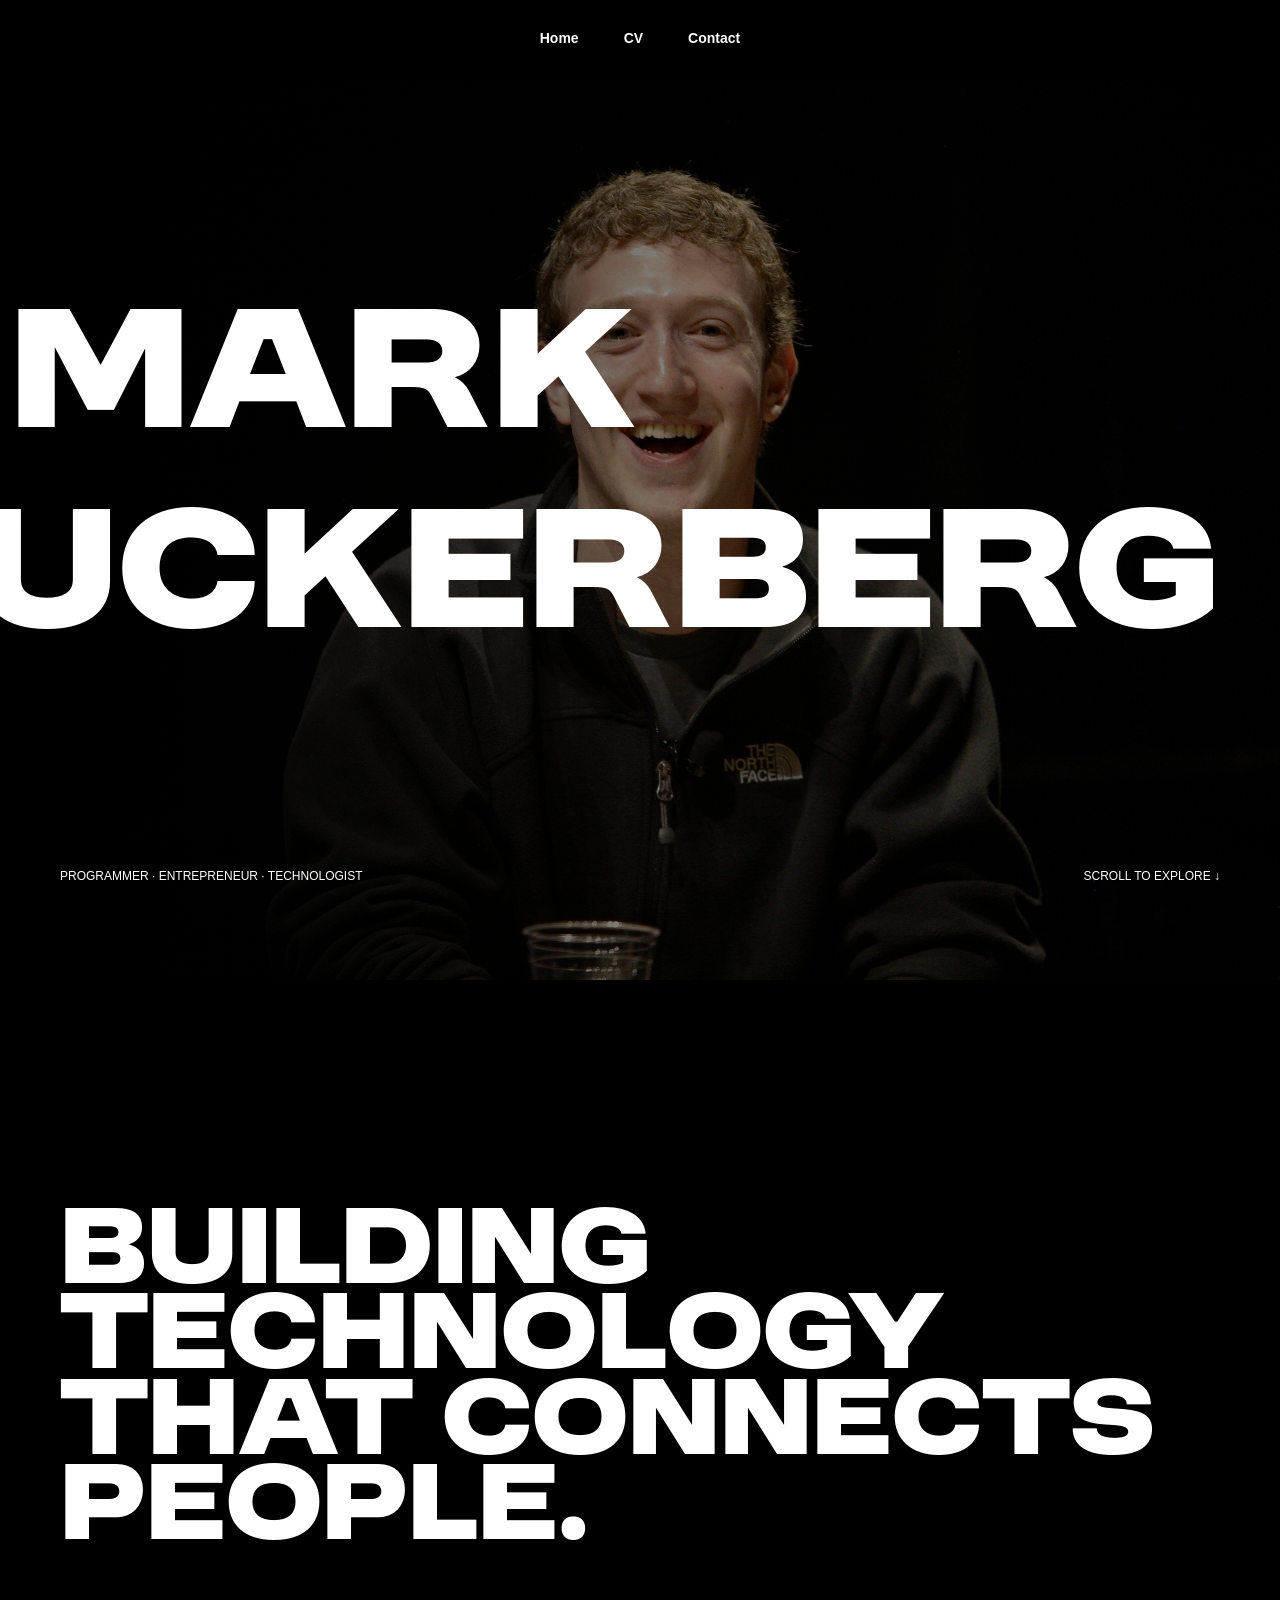
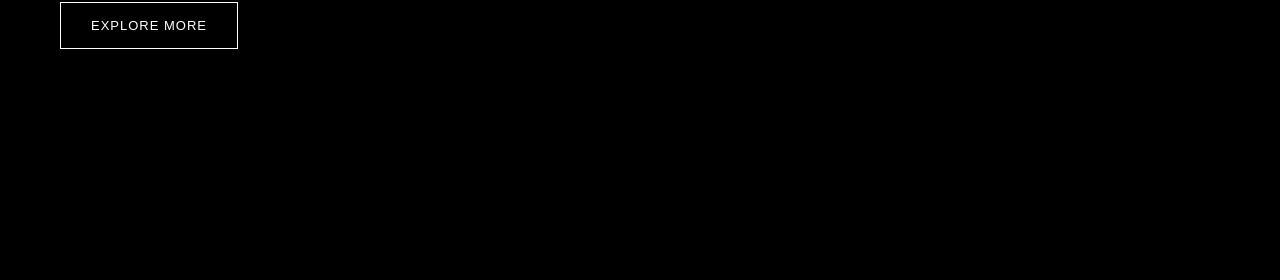
<file: index.html>
<!DOCTYPE html>
<html lang="en">

<head>
    <meta charset="UTF-8">
    <meta name="viewport" content="width=device-width, initial-scale=1.0">

    <title>Mark Zuckerberg</title>

    <link rel="stylesheet" href="style.css">

    <style>
        @font-face {
            font-family: "Moderniz";
            src: url("./font/Moderniz.otf");
        }
    </style>
</head>

<body>

    <!-- NAVBAR -->
    <header>
        <nav>
            <ul id="nav">

                <li>
                    <a href="index.html#home">Home</a>
                </li>

                <li>
                    <a href="cv.html">CV</a>
                </li>

                <li>
                    <a href="cv.html#contact">Contact</a>
                </li>

            </ul>
        </nav>
    </header>


    <main>

        <!-- HOME -->
        <section id="home">

            <div class="hero-title">

                <span class="mark">
                    MARK
                </span>

                <span class="zuckerberg">
                    ZUCKERBERG
                </span>

            </div>


            <div class="hero-bottom">

                <p>
                    Programmer · Entrepreneur · Technologist
                </p>

                <span>
                    SCROLL TO EXPLORE ↓
                </span>

            </div>

        </section>


        <!-- INTRO -->
        <section class="intro">

            <div class="intro-content">

                <h2>
                    Building technology
                    that connects people.
                </h2>

                <a href="cv.html" class="explore-button">
                    Explore More
                </a>

            </div>

        </section>

    </main>

</body>

</html>
</file>
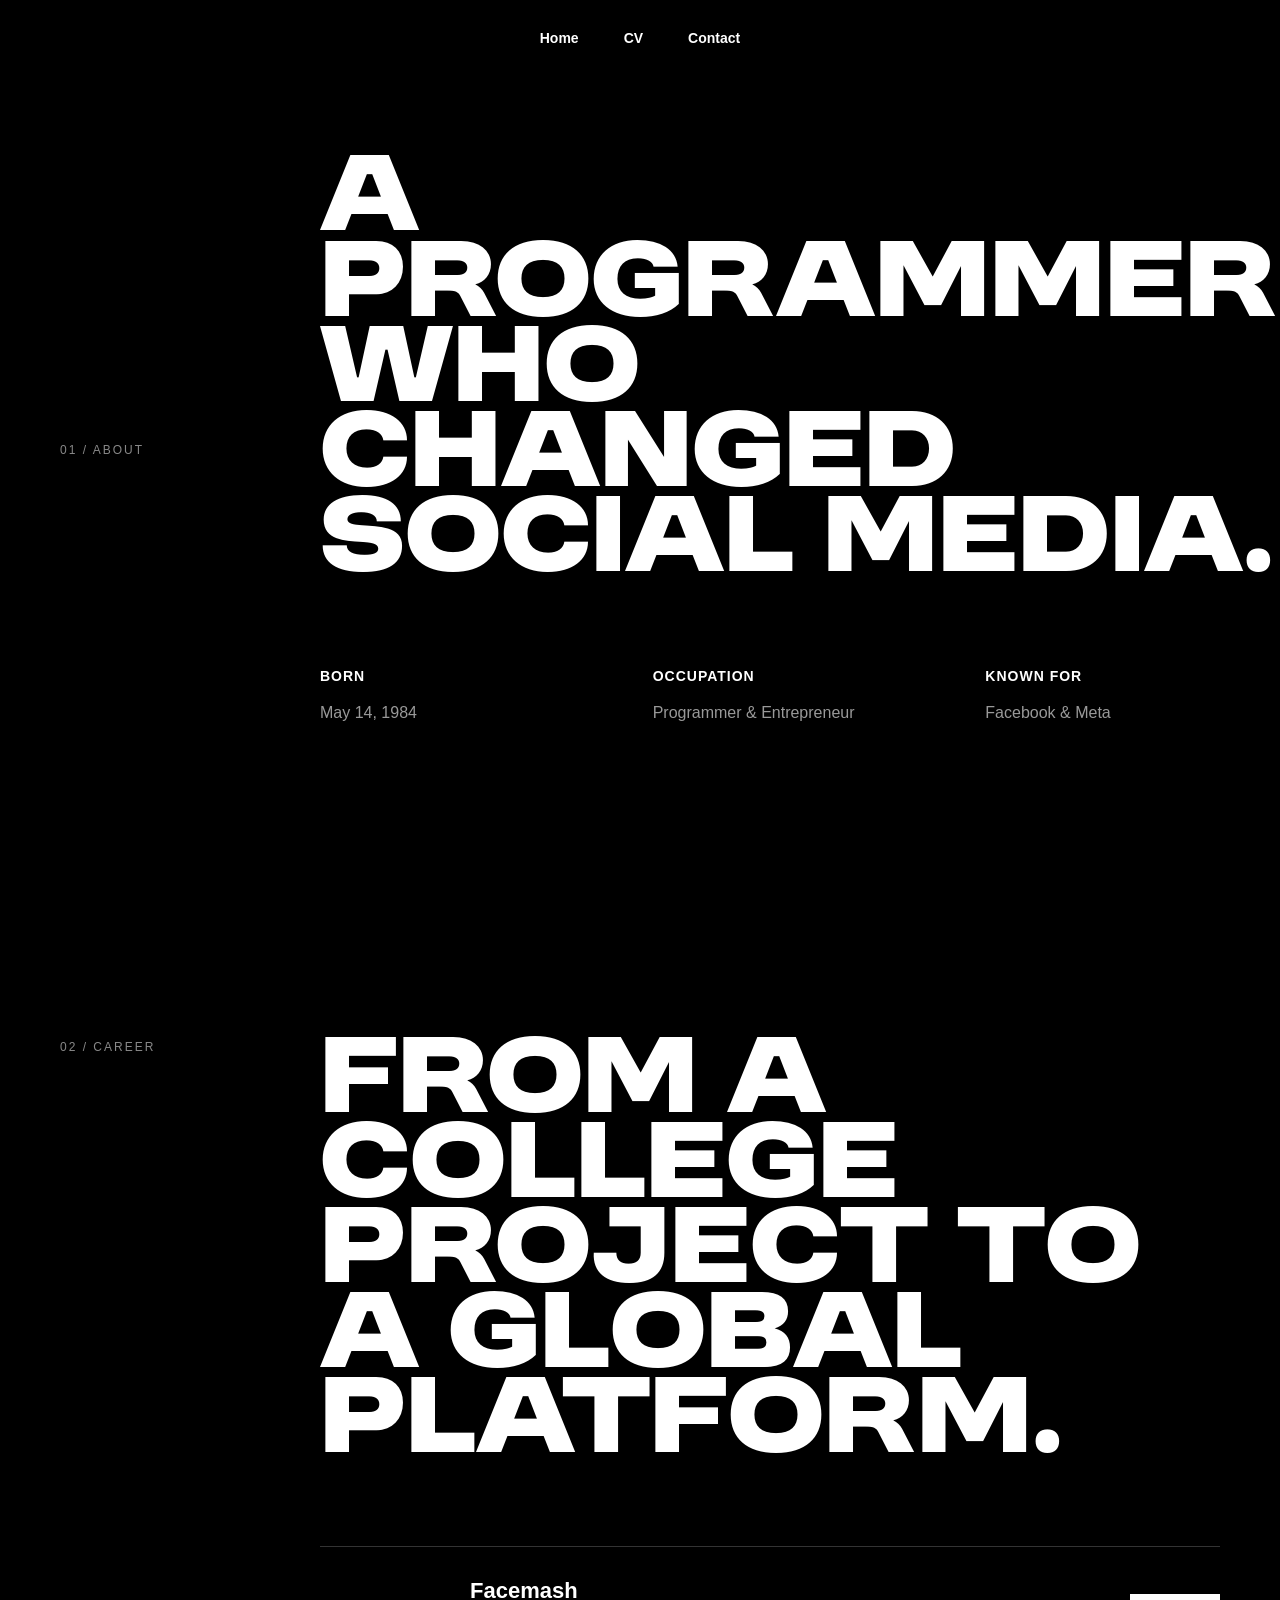
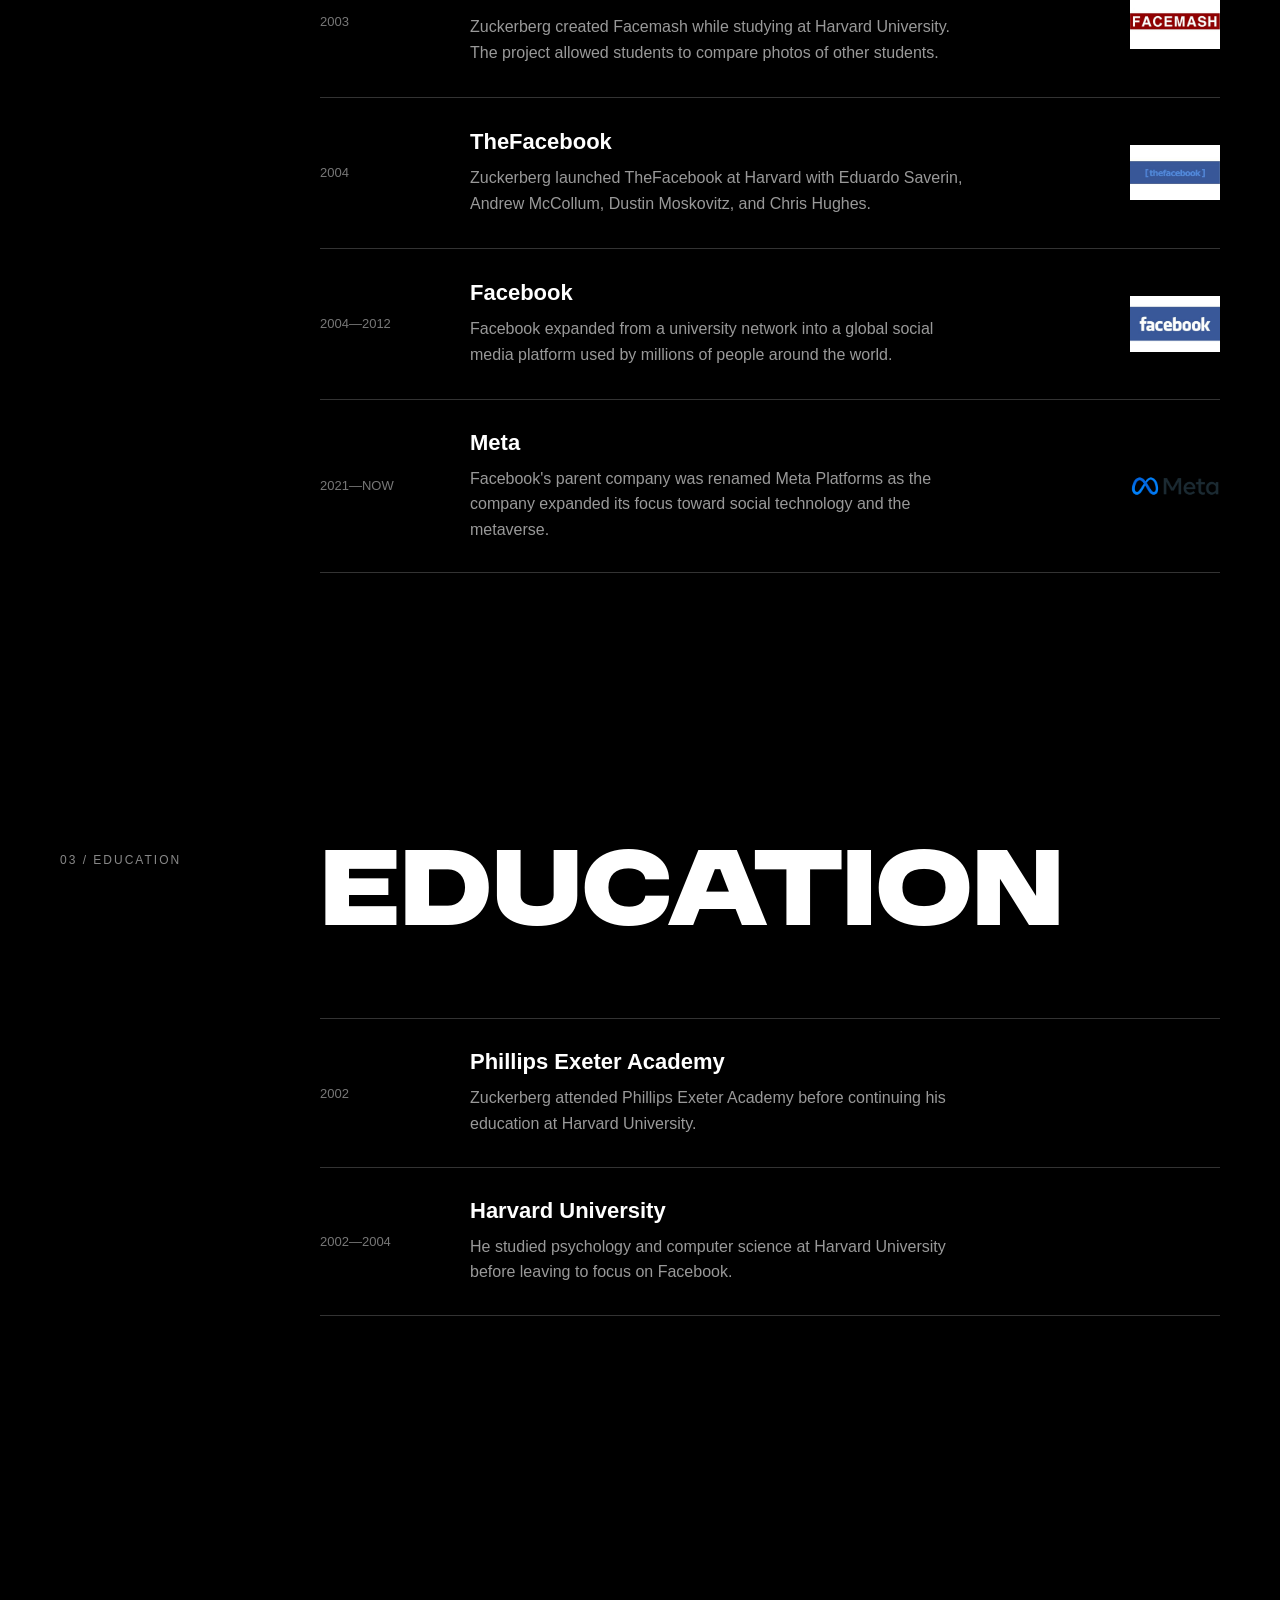
<file: cv.html>
<!DOCTYPE html>
<html lang="en">

<head>
    <meta charset="UTF-8">
    <meta name="viewport" content="width=device-width, initial-scale=1.0">

    <title>Mark Zuckerberg | CV</title>

    <link rel="stylesheet" href="style.css">

    <style>
        @font-face {
            font-family: "Moderniz";
            src: url("./font/Moderniz.otf");
        }
    </style>
</head>

<body>
    <!-- NAVBAR -->
    <header>
        <nav>
            <ul id="nav">
                <li>
                    <a href="index.html#home">Home</a>
                </li>
                <li>
                    <a href="cv.html">CV</a>
                </li>
                <li>
                    <a href="#contact">Contact</a>
                </li>
            </ul>
        </nav>
    </header>

    <main>
        <!-- ABOUT -->
        <section id="about">
            <div class="section-number">
                01 / ABOUT
            </div>
            <div class="about-content">
                <h2>
                    A programmer
                    <span class="blue-txt">who changed social media.</span>
                </h2>
                <div class="about-grid">
                    <div>
                        <h3>
                            Born
                        </h3>
                        <p>
                            May 14, 1984
                        </p>
                    </div>
                    <div>
                        <h3>
                            Occupation
                        </h3>
                        <p>
                            Programmer & Entrepreneur
                        </p>
                    </div>
                    <div>
                        <h3>
                            Known For
                        </h3>
                        <p>
                            Facebook & Meta
                        </p>
                    </div>
                </div>
            </div>
        </section>
        <!-- CAREER -->
        <section id="career">
            <div class="section-number">
                02 / CAREER
            </div>
            <div class="career-content">
                <h2>
                    From a college project
                    <span class="blue-txt">to a global platform.</span>
                </h2>
                <!-- FACEMASH -->
                <div class="timeline-item">
                    <span class="year">
                        2003
                    </span>
                    <div class="career-text">
                        <h3>
                            Facemash
                        </h3>
                        <p>
                            Zuckerberg created Facemash while studying
                            at Harvard University. The project allowed
                            students to compare photos of other students.
                        </p>
                    </div>
                    <div class="timeline-images">
                        <img src="./images/facemash.jpg"alt="Facemash">
                    </div>
                </div>
                <!-- THEFACEBOOK -->
                <div class="timeline-item">
                    <span class="year">
                        2004
                    </span>
                    <div class="career-text">
                        <h3>
                            TheFacebook
                        </h3>
                        <p>
                            Zuckerberg launched TheFacebook at Harvard
                            with Eduardo Saverin, Andrew McCollum,
                            Dustin Moskovitz, and Chris Hughes.
                        </p>
                    </div>
                    <div class="timeline-images">
                        <img src="./images/thefacebook.jpg"alt="TheFacebook">
                    </div>
                </div>
                <!-- FACEBOOK -->
                <div class="timeline-item">

                    <span class="year">
                        2004—2012
                    </span>
                    <div class="career-text">
                        <h3>
                            Facebook
                        </h3>
                        <p>
                            Facebook expanded from a university network
                            into a global social media platform used
                            by millions of people around the world.
                        </p>
                    </div>
                    <div class="timeline-images">
                        <img src="./images/facebook.jpg"alt="Facebook">
                    </div>
                </div>
                <!-- META -->
                <div class="timeline-item">
                    <span class="year">
                        2021—NOW
                    </span>
                    <div class="career-text">
                        <h3>
                            Meta
                        </h3>
                        <p>
                            Facebook's parent company was renamed Meta
                            Platforms as the company expanded its focus
                            toward social technology and the metaverse.
                        </p>
                    </div>
                    <div class="timeline-images">
                        <img src="./images/meta.png"alt="Meta">
                    </div>
                </div>
            </div>
        </section>

        <!-- EDUCATION -->
        <section id="education">
            <div class="section-number">
                03 / EDUCATION
            </div>

            <div class="education-content">
                <h2>
                    Education
                </h2>

                <!-- PHILLIPS EXETER ACADEMY -->
                <div class="timeline-item">
                    <span class="year">
                        2002
                    </span>

                    <div class="career-text">
                        <h3>
                            Phillips Exeter Academy
                        </h3>

                        <p>
                            Zuckerberg attended Phillips Exeter Academy
                            before continuing his education at Harvard University.
                        </p>
                    </div>
                </div>

                <!-- HARVARD UNIVERSITY -->
                <div class="timeline-item">
                    <span class="year">
                        2002—2004
                    </span>

                    <div class="career-text">
                        <h3>
                            Harvard University
                        </h3>

                        <p>
                            He studied psychology and computer science at Harvard
                            University before leaving to focus on Facebook.
                        </p>
                    </div>
                </div>

            </div>
        </section>
    </main>
</body>
</html>
</file>
<file: style.css>
/* =========================
   FONT
========================= */

@font-face {
    font-family: "Moderniz";
    src: url("./font/Moderniz.otf");
}


/* =========================
   RESET
========================= */

* {
    box-sizing: border-box;
}

html {
    scroll-behavior: smooth;
}

body {
    margin: 0;
    padding: 0;

    background-color: black;
    color: white;

    font-family: Arial, sans-serif;
}


/* =========================
   NAVBAR
========================= */

nav {
    height: 80px;

    display: flex;
    align-items: center;
    justify-content: center;

    background-color: rgba(0, 0, 0, 0.3);

    backdrop-filter: blur(8px);

    position: fixed;

    top: 0;
    left: 0;

    width: 100%;

    z-index: 1000;
}

#nav {
    display: flex;

    justify-content: center;
    align-items: center;

    gap: 45px;

    margin: 0;
    padding: 0;

    list-style: none;
}

#nav a {
    display: inline-block;

    color: white;

    text-decoration: none;

    font-size: 14px;
    font-weight: bold;

    padding-bottom: 5px;

    transition: 0.3s;
}

#nav a:hover {
    color: #aaa;

    border-bottom: 1px solid white;
}


/* =========================
   HOME
========================= */

#home {
    min-height: 100vh;

    margin-top: 80px;

    padding: 40px 60px;

    display: flex;

    flex-direction: column;

    justify-content: space-between;

    background-image:
        linear-gradient(
            to right,
            rgba(0, 0, 0, 0.95),
            rgba(0, 0, 0, 0.5),
            rgba(0, 0, 0, 0.15)
        ),
        url("./images/mark.jpg");

    background-size: cover;

    background-position: center;

    background-repeat: no-repeat;
}


/* =========================
   HERO TITLE
========================= */

.hero-title {
    position: relative;

    height: 600px;

    max-width: 1200px;

    width: 100%;

    margin: auto;

    font-family: "Moderniz", sans-serif;

    font-size: clamp(60px, 11vw, 160px);
}

.mark {
    position: absolute;

    left: -50px;

    top: 120px;
}

.zuckerberg {
    position: absolute;

    right: 0;

    top: 320px;
}


/* =========================
   HERO BOTTOM
========================= */

.hero-bottom {
    display: flex;

    justify-content: space-between;

    align-items: center;

    max-width: 1200px;

    width: 100%;

    margin: auto;

    font-size: 12px;

    text-transform: uppercase;
}


/* =========================
   INTRO
========================= */

.intro {
    min-height: 100vh;

    padding: 140px 60px;

    display: flex;

    align-items: center;
}

.intro-content {
    max-width: 1100px;
}

.intro h2 {
    margin: 0 0 50px 0;

    font-family: "Moderniz", sans-serif;

    font-size: clamp(45px, 7vw, 100px);

    line-height: 0.95;
}


/* =========================
   EXPLORE BUTTON
========================= */

.explore-button {
    display: inline-block;

    color: white;

    text-decoration: none;

    border: 1px solid white;

    padding: 15px 30px;

    font-size: 13px;

    text-transform: uppercase;

    letter-spacing: 1px;

    transition: 0.3s;
}

.explore-button:hover {
    background-color: white;

    color: black;
}


/* =========================
   SECTION NUMBER
========================= */

.section-number {
    font-size: 12px;

    letter-spacing: 2px;

    color: #888;

    text-transform: uppercase;
}


/* =========================
   ABOUT
========================= */

#about {
    min-height: 100vh;

    padding: 140px 60px;

    display: grid;

    grid-template-columns: 180px 1fr;

    gap: 80px;

    align-items: center;
}

.about-content {
    max-width: 1100px;
}

.about-content h2 {
    margin: 0 0 70px 0;

    font-family: "Moderniz", sans-serif;

    font-size: clamp(45px, 7vw, 100px);

    line-height: 0.95;
}

.about-grid {
    display: grid;

    grid-template-columns: repeat(3, 1fr);

    gap: 40px;
}

.about-grid h3 {
    font-size: 14px;

    text-transform: uppercase;

    letter-spacing: 1px;
}

.about-grid p {
    color: #999;

    line-height: 1.6;
}


/* =========================
   CAREER
========================= */

#career {
    min-height: 100vh;

    padding: 140px 60px;

    display: grid;

    grid-template-columns: 180px 1fr;

    gap: 80px;
}

.career-content {
    max-width: 1100px;
}

.career-content > h2 {
    margin: 0 0 80px 0;

    font-family: "Moderniz", sans-serif;

    font-size: clamp(45px, 7vw, 100px);

    line-height: 0.95;
}


/* =========================
   TIMELINE
========================= */

.timeline-item {
    display: grid;

    grid-template-columns: 120px 1fr 210px;

    gap: 30px;

    align-items: center;

    padding: 30px 0;

    border-top: 1px solid #333;
}

.timeline-item:last-child {
    border-bottom: 1px solid #333;
}

.year {
    color: #777;

    font-size: 13px;
}

.career-text h3 {
    margin: 0 0 10px 0;

    font-size: 22px;
}

.career-text p {
    margin: 0;

    max-width: 600px;

    color: #999;

    line-height: 1.6;
}

.timeline-images {
    display: flex;

    justify-content: flex-end;

    gap: 10px;
}

.timeline-images img {
    width: 90px;

    height: 90px;

    object-fit: contain;

    border-radius: 8px;
}


/* =========================
   EDUCATION
========================= */

#education {
    min-height: 100vh;

    padding: 140px 60px;

    display: grid;

    grid-template-columns: 180px 1fr;

    gap: 80px;
}

.education-content {
    max-width: 1100px;
}

.education-content h2 {
    margin: 0 0 80px 0;

    font-family: "Moderniz", sans-serif;

    font-size: clamp(45px, 7vw, 100px);

    line-height: 0.95;
}

.education-grid {
    display: grid;

    grid-template-columns: 1fr;

    border-top: 1px solid #333;
}

.education-item {
    display: grid;

    grid-template-columns: 120px 1fr;

    gap: 30px;

    padding: 30px 0;

    border-bottom: 1px solid #333;
}

.education-item h3 {
    margin: 0 0 10px 0;

    font-size: 22px;
}

.education-item p {
    margin: 0;

    max-width: 600px;

    color: #999;

    line-height: 1.6;
}


/* =========================
   CONTACT
========================= */

#contact {
    min-height: 80vh;

    padding: 140px 60px;

    display: grid;

    grid-template-columns: 180px 1fr;

    gap: 80px;

    align-items: center;

    border-top: 1px solid #222;
}

.contact-content {
    max-width: 1000px;
}

.contact-content h2 {
    margin: 0 0 25px 0;

    font-family: "Moderniz", sans-serif;

    font-size: clamp(50px, 8vw, 110px);

    line-height: 0.95;
}

.contact-content p {
    color: #999;

    font-size: 18px;
}

.contact-links {
    display: flex;

    gap: 35px;

    margin-top: 50px;
}

.contact-links a {
    color: white;

    text-decoration: none;

    font-size: 14px;

    padding-bottom: 7px;

    border-bottom: 1px solid #444;

    transition: 0.3s;
}

.contact-links a:hover {
    color: #aaa;

    border-bottom-color: white;
}


/* =========================
   RESPONSIVE
========================= */

@media (max-width: 768px) {

    /* NAVBAR */

    nav {
        height: 70px;

        padding: 0 20px;
    }

    #nav {
        gap: 20px;
    }

    #nav a {
        font-size: 11px;
    }


    /* HOME */

    #home {
        margin-top: 70px;

        padding: 20px;
    }

    .hero-title {
        height: 500px;

        font-size: 55px;
    }

    .mark {
        left: 0;

        top: 100px;
    }

    .zuckerberg {
        right: 0;

        top: 280px;
    }

    .hero-bottom {
        flex-direction: column;

        align-items: flex-start;

        gap: 15px;
    }


    /* INTRO */

    .intro {
        padding: 100px 20px;

        display: flex;

        align-items: center;
    }

    .intro h2 {
        margin-bottom: 40px;

        font-size: 50px;
    }


    /* GENERAL SECTIONS */

    #about,
    #career,
    #education,
    #contact {
        padding: 100px 20px;

        display: block;
    }

    .section-number {
        margin-bottom: 40px;
    }


    /* ABOUT */

    .about-content h2 {
        margin-bottom: 40px;

        font-size: 45px;
    }

    .about-grid {
        grid-template-columns: 1fr;

        gap: 25px;
    }


    /* CAREER */

    .career-content > h2 {
        font-size: 45px;
    }

    .timeline-item {
        grid-template-columns: 1fr;

        gap: 15px;
    }

    .timeline-images {
        justify-content: flex-start;
    }


    /* EDUCATION */

    .education-content h2 {
        font-size: 45px;
    }

    .education-item {
        grid-template-columns: 1fr;

        gap: 10px;
    }


    /* CONTACT */

    .contact-content h2 {
        font-size: 50px;
    }

    .contact-links {
        flex-direction: column;

        gap: 20px;
    }

}
</file>
